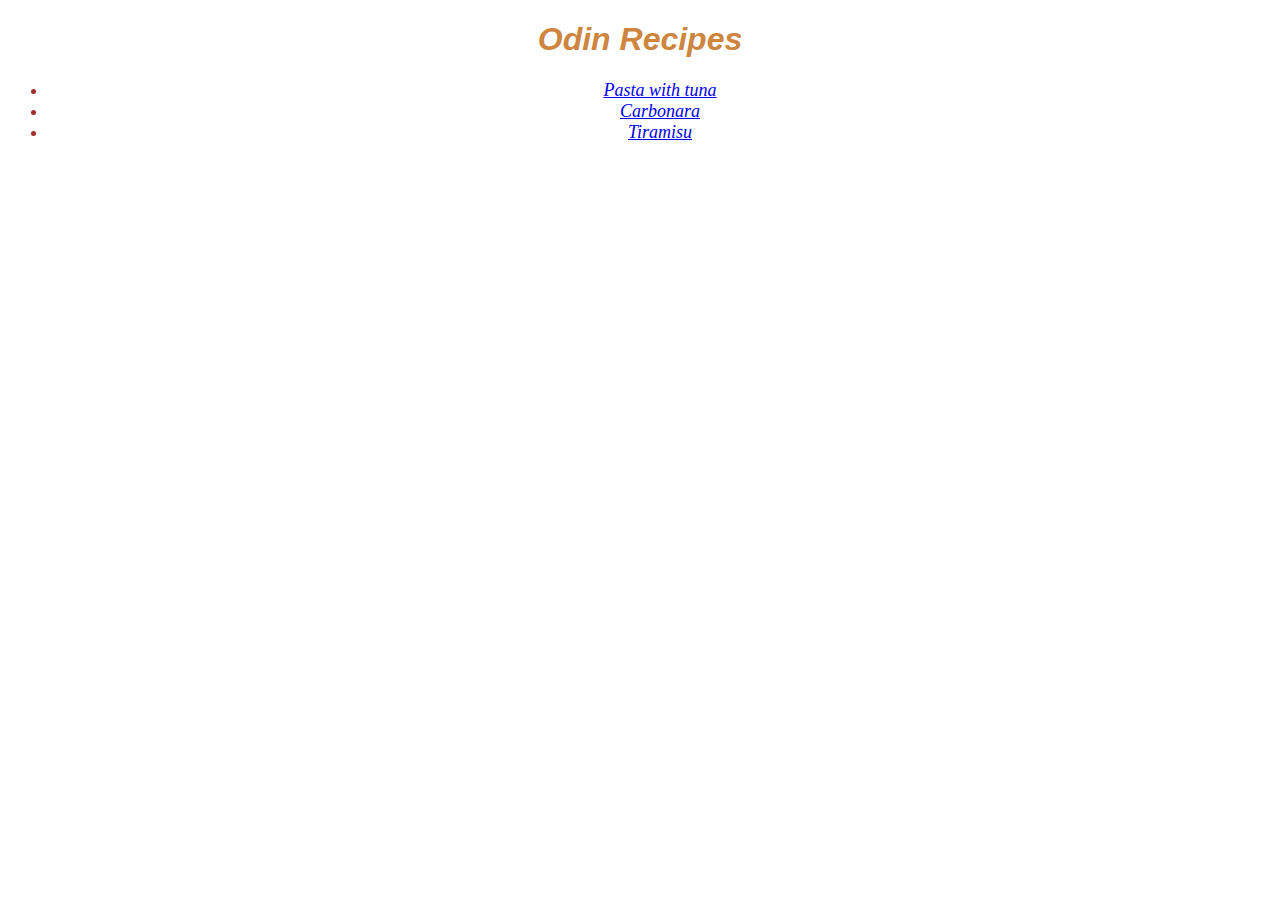
<file: index.html>
<!DOCTYPE html>
<html lang="en">
<head>
    <meta charset="UTF-8">
    <meta http-equiv="X-UA-Compatible" content="IE=edge">
    <meta name="viewport" content="width=device-width, initial-scale=1.0">
    <title>My first project-recipes</title>
    <link rel="stylesheet" href="style.css">
</head>
<body>
    <h1>Odin Recipes</h1>
        <div class="list">
            <ul>
                <li><a href="./recipes/tunapasta.html">Pasta with tuna</a></li>
                <li><a href="./recipes/carbonara.html">Carbonara</a></li>
                <li><a href="./recipes/tiramisu.html">Tiramisu</a></li>
            </ul>
        </div>
</body>
</html>
</file>
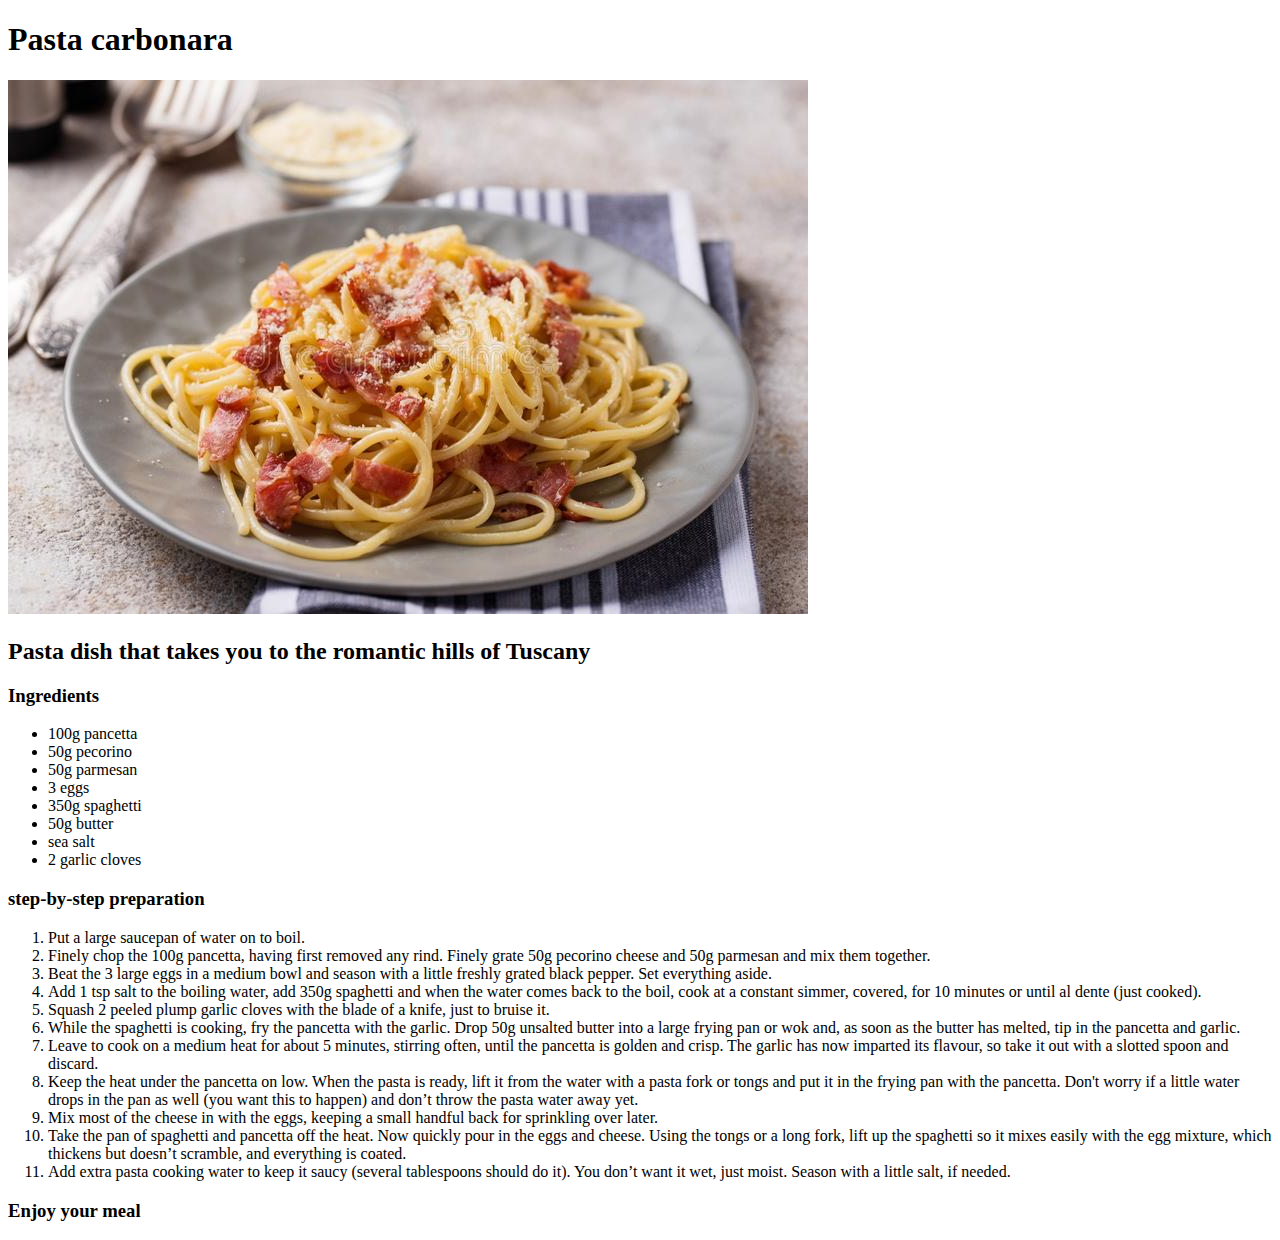
<file: recipes/carbonara.html>
<!DOCTYPE html>
<html lang="en">
<head>
    <meta charset="UTF-8">
    <meta http-equiv="X-UA-Compatible" content="IE=edge">
    <meta name="viewport" content="width=device-width, initial-scale=1.0">
    <title>carbonara</title>
</head>
<body>
    <h1> Pasta carbonara</h1>
        <img src="../img/carbonara.jpg" alt="carbonara">
    <h2> Pasta dish that takes you to the romantic hills of Tuscany</h2>
    <h3> Ingredients</h3>
        <ul>
            <li> 100g pancetta</li>
            <li> 50g pecorino</li>
            <li> 50g parmesan</li>
            <li> 3 eggs</li>
            <li> 350g spaghetti</li>
            <li> 50g butter</li>
            <li> sea salt</li>
            <li> 2 garlic cloves</li>
        </ul>
    <h3> step-by-step preparation</h3>
        <ol>
            <li>Put a large saucepan of water on to boil.</li>
            <li>Finely chop the 100g pancetta, having first removed any rind.
                Finely grate 50g pecorino cheese and 50g parmesan and mix them together.</li>
            <li>Beat the 3 large eggs in a medium bowl and season with a little freshly grated black pepper. 
                Set everything aside.</li>
            <li>Add 1 tsp salt to the boiling water, add 350g spaghetti and when the water comes back to the boil, 
                cook at a constant simmer, covered, for 10 minutes or until al dente (just cooked).</li>            
            <li>Squash 2 peeled plump garlic cloves with the blade of a knife, just to bruise it.</li>
            <li>While the spaghetti is cooking, fry the pancetta with the garlic.
                 Drop 50g unsalted butter into a large frying pan or wok and, as soon as the butter has melted,
                 tip in the pancetta and garlic.</li>
            <li>Leave to cook on a medium heat for about 5 minutes, stirring often, until the pancetta is golden and crisp.
                The garlic has now imparted its flavour, so take it out with a slotted spoon and discard.</li>
            <li>Keep the heat under the pancetta on low. When the pasta is ready, lift it from the water with a pasta fork or tongs and put it in the frying pan with the pancetta.
                Don't worry if a little water drops in the pan as well (you want this to happen) and don’t throw the pasta water away yet.</li>
            <li>Mix most of the cheese in with the eggs, keeping a small handful back for sprinkling over later.</li>
            <li>Take the pan of spaghetti and pancetta off the heat. Now quickly pour in the eggs and cheese.
                Using the tongs or a long fork, lift up the spaghetti so it mixes easily with the egg mixture, 
                which thickens but doesn’t scramble, and everything is coated.</li>
            <li>Add extra pasta cooking water to keep it saucy (several tablespoons should do it). 
                You don’t want it wet, just moist. Season with a little salt, if needed.</li>
        </ol>
        <h3> Enjoy your meal</h3>
</body>
</html>
</file>
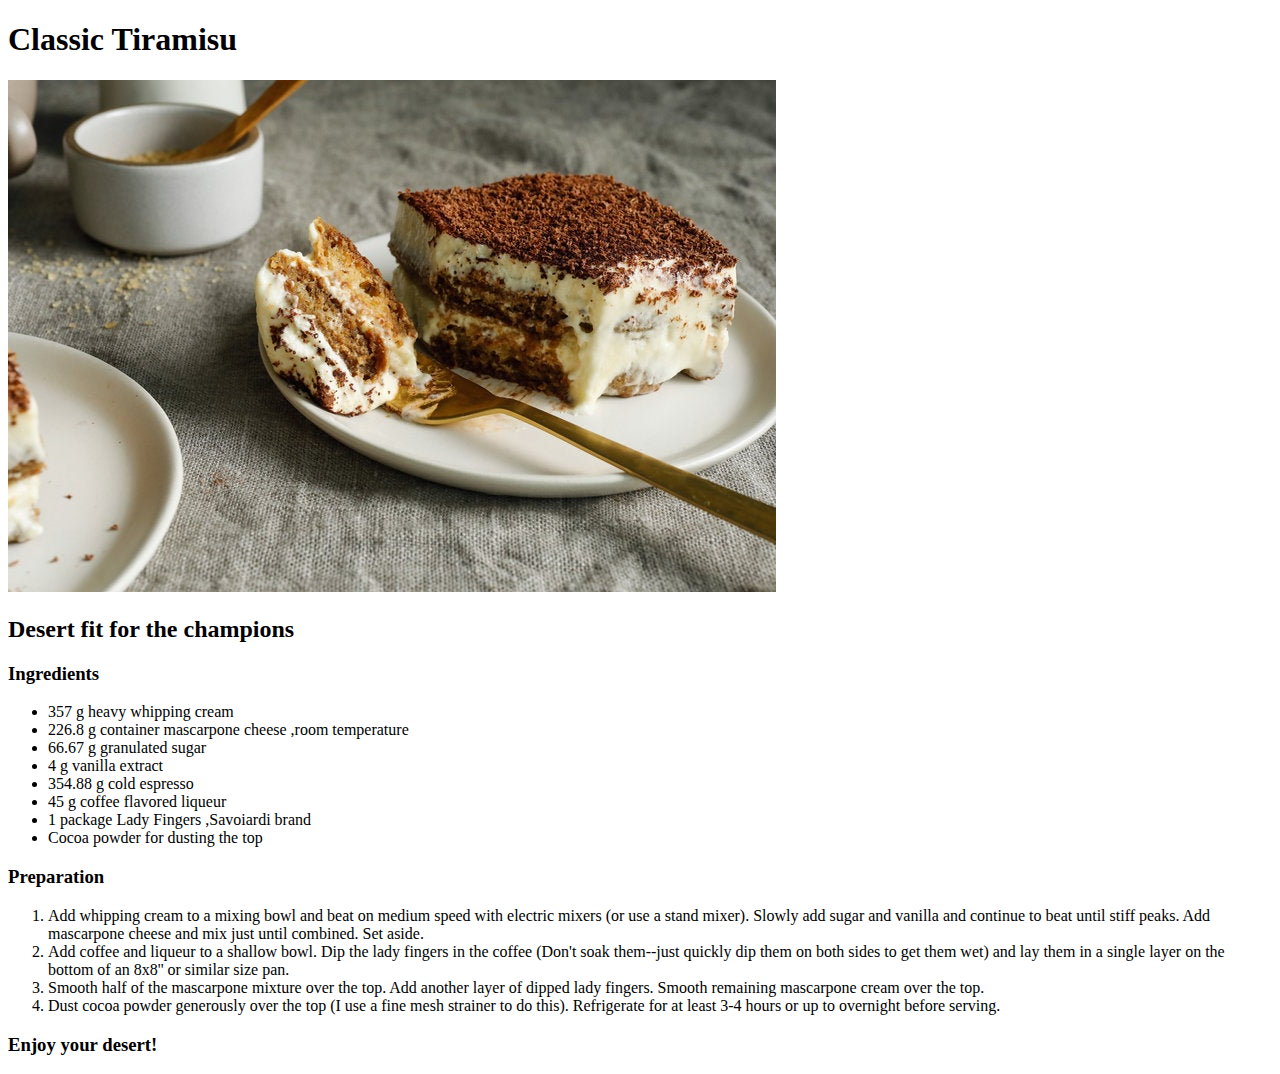
<file: recipes/tiramisu.html>
<!DOCTYPE html>
<html lang="en">
<head>
    <meta charset="UTF-8">
    <meta http-equiv="X-UA-Compatible" content="IE=edge">
    <meta name="viewport" content="width=device-width, initial-scale=1.0">
    <title>Tiramisu</title>
</head>
<body>
    <h1> Classic Tiramisu</h1>
    <img src="../img/tiramisu.jpg"alt="Tiramisu">
        <h2> Desert fit for the champions </h2>
        <h3> Ingredients</h3>
            <ul>
                <li> 357 g heavy whipping cream </li>
                <li> 226.8 g container mascarpone cheese ,room temperature </li>
                <li> 66.67 g granulated sugar</li>
                <li> 4 g vanilla extract </li>
                <li> 354.88 g cold espresso </li>
                <li> 45 g coffee flavored liqueur </li>
                <li> 1 package Lady Fingers ,Savoiardi brand </li>
                <li> Cocoa powder for dusting the top </li>          
            </ul>
        <h3> Preparation </h3>
            <ol>
                <li> Add whipping cream to a mixing bowl and beat on medium speed with electric mixers (or use a stand mixer). 
                    Slowly add sugar and vanilla and continue to beat until stiff peaks. 
                    Add mascarpone cheese and mix just until combined. Set aside.</li>
                <li> Add coffee and liqueur to a shallow bowl.
                     Dip the lady fingers in the coffee (Don't soak them--just quickly dip them on both sides to get them wet)
                      and lay them in a single layer on the bottom of an 8x8'' or similar size pan. </li>
                <li> Smooth half of the mascarpone mixture over the top.
                     Add another layer of dipped lady fingers. Smooth remaining mascarpone cream over the top.</li>
                <li> Dust cocoa powder generously over the top (I use a fine mesh strainer to do this). 
                    Refrigerate for at least 3-4 hours or up to overnight before serving.</li>
            </ol>
        <h3> Enjoy your desert!</h3>


    
</body>
</html>
</file>
<file: style.css>
h1 {
    color: peru
    ;font-size: 32px
    ;font-family: 'Lucida Sans', 'Lucida Sans Regular', 'Lucida Grande', 'Lucida Sans Unicode', Geneva, Verdana, sans-serif;
    ;text-shadow: 0cqh
    ;text-align: center;
}

body {
    color: black
    ;font-size:  22px
    ;font-family: 'Times New Roman', Times, serif
    ;font-style: italic;
}


.list {
    color: brown
    ;font-size: large
    ;font-family: 'Times New Roman', Times, serif
    ;text-align: center;
}
</file>
